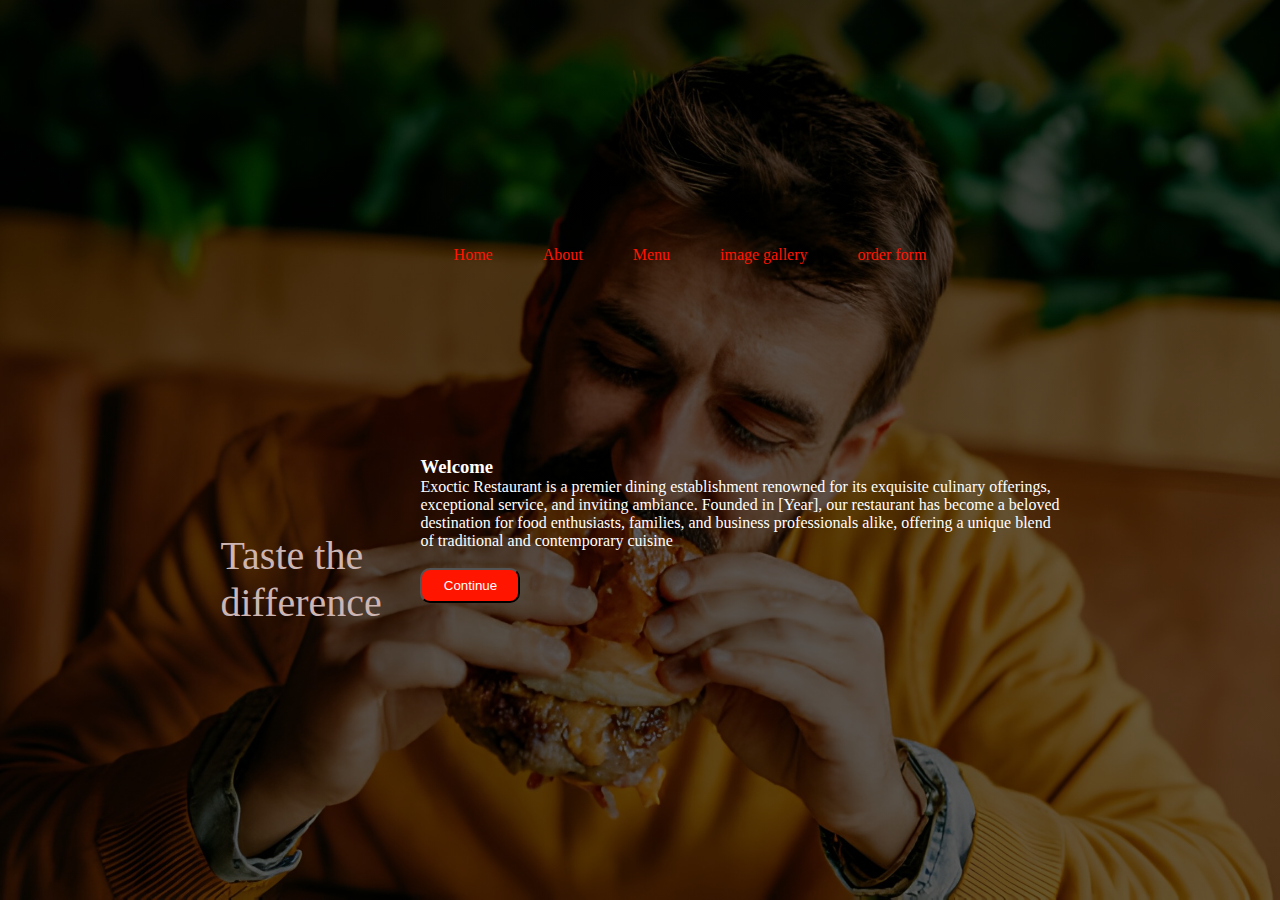
<file: index.html>
<!DOCTYPE html>
<html lang="en">
<head>
    <meta charset="UTF-8">
    <meta name="viewport" content="width=device-width, initial-scale=1.0">
    <title>Food <Menu></Menu></title>
    <link rel="stylesheet" href="style.css">

</head>
<body>
    
<section>
    <!-- <div class="logo">
        <img src="images/zzz.png" alt="">
    </div> -->
    <div class="navbar">
    <nav class="navigation">
    
         <a href="home.html">Home</a>
         <a href="about.html">About</a>
         <a href="food_table.html">Menu</a>
        <a href="image_gallery.html">image gallery</a>
         <a href="order form.html">order form</a>
        
    </nav>
</div>
<div class="content-details">
    <div class="box">Taste the difference</div>

    <div class="para">

            <h3>Welcome</h3>
        <p> Exoctic Restaurant is a premier dining establishment renowned for its exquisite culinary offerings,<br>
            exceptional service, and inviting ambiance. Founded in [Year], our restaurant has become a beloved <br>
            destination for food enthusiasts, families, and business professionals alike, offering a unique blend <br>
            of traditional and contemporary cuisine</p> <br>

            <button>Continue</button>
    </div>
</div>
    


    
        
</section>
        

   
    
</body>
</html>
</file>
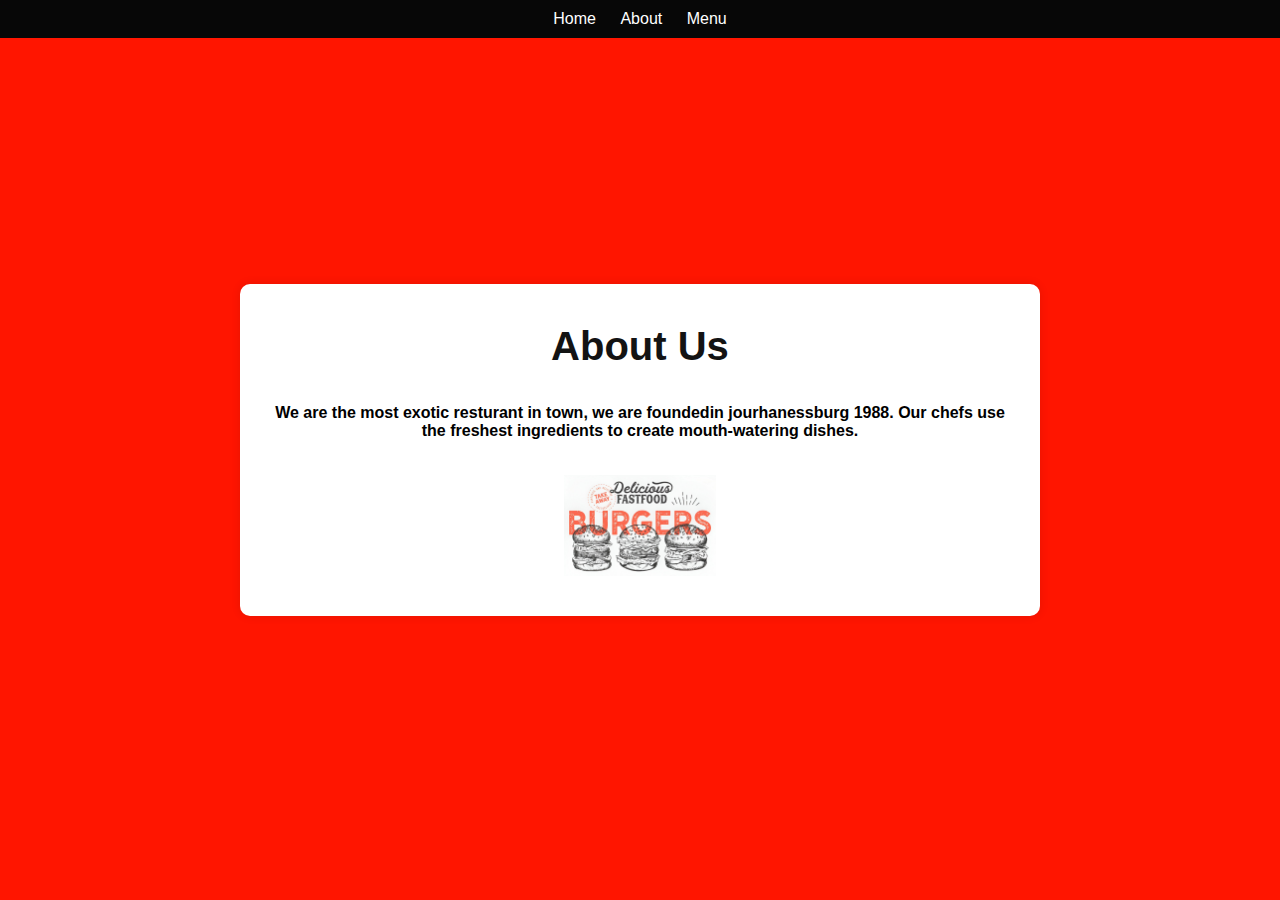
<file: about.html>
<!DOCTYPE html>
<html lang="en">
  <head>
    <meta charset="UTF-8" />
    <meta
      name="viewport"
      content="width=device-width, initial-scale=1.0"
    />
    <title>About - Food Menu</title>
    <link rel="stylesheet" href="about.css" />
  </head>
  <body>
    <nav>
      <ul>
        <li><a href='index.html'>Home</a></li>
        <li><a href='about.html'>About</a></li>
        <li><a href='food_table.html'>Menu</a></li>    
      </ul>
    </nav>
    <div class="container">
      <h1>About Us</h1>
      <p>
        We are the most exotic resturant in town, we are foundedin jourhanessburg 1988.
        Our chefs use the freshest ingredients to create
        mouth-watering dishes.
      </p>
      <img src="images/flyer.jpg" />
    </div>
  </body>
</html>
</file>
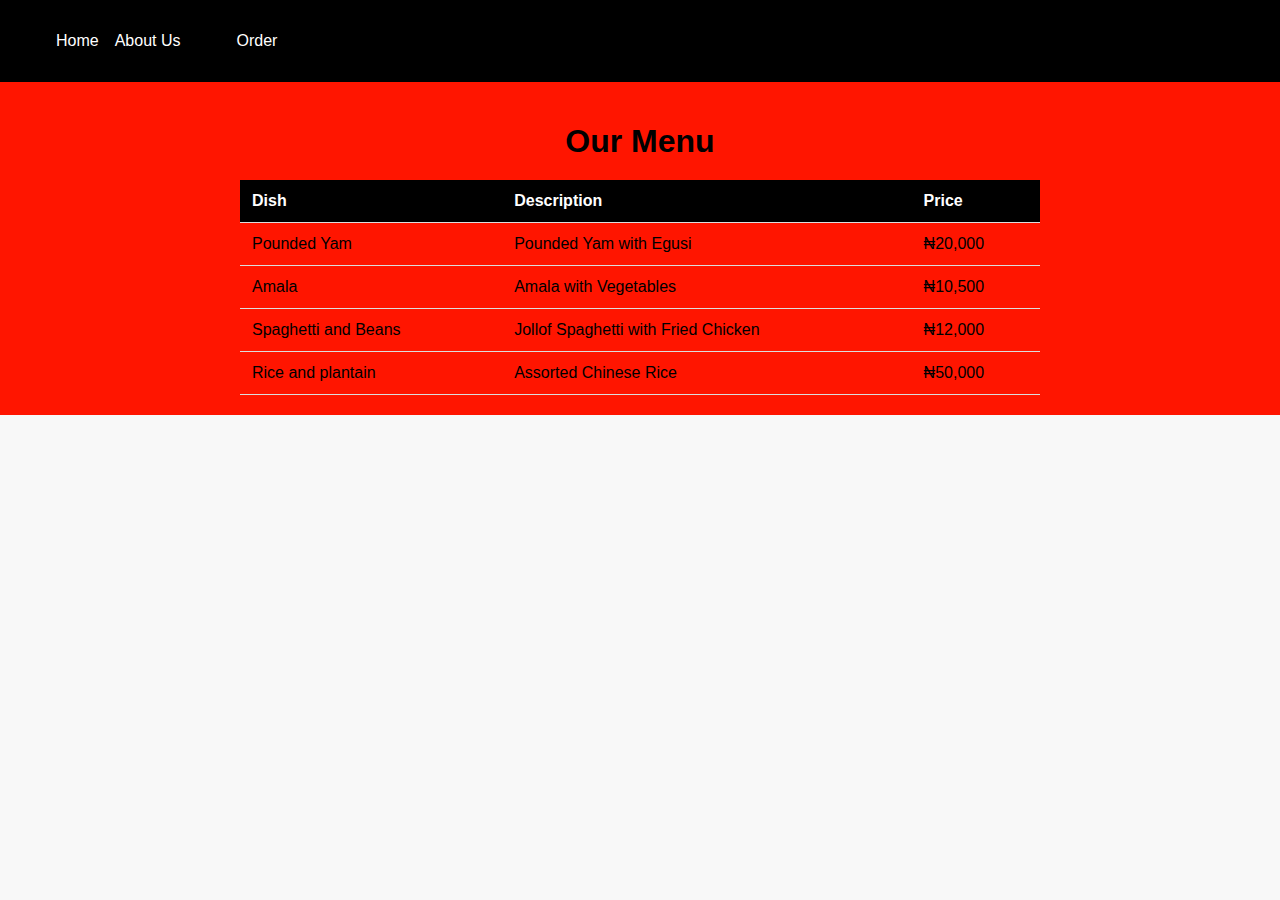
<file: food_table.html>
<!DOCTYPE html>
<html lang="en">

<head>
    <meta charset="UTF-8">
    <meta name="viewport" content="width=device-width, initial-scale=1.0">
    <title>Food Menu</title>
    <link rel="stylesheet" href="menu.css">
</head>

<body>

    <nav>
        
        <ul>
            <li><a href='index.html'>Home</a></li>
            <li><a href='about.html'>About Us</a></li>
            <li><a href='food_table.html'><Menu></Menu></a></li>
            <li><a href='pagesorder-form'>Order</a></li>
            
        </ul>
    </nav>

    <main class="food-table">
        <h1>Our Menu</h1>
        <table>
            <thead>
                <tr>
                    <th>Dish</th>
                    <th>Description</th>
                    <th>Price</th>
                </tr>
            </thead>
            <tbody>
                <tr>
                    <td>Pounded Yam</td>
                    <td>Pounded Yam with Egusi</td>
                    <td>₦20,000</td>
                </tr>
                <tr>
                    <td>Amala</td>
                    <td>Amala with Vegetables</td>
                    <td>₦10,500</td>
                </tr>
                <tr>
                    <td>Spaghetti and Beans</td>
                    <td>Jollof Spaghetti with Fried Chicken</td>
                    <td>₦12,000</td>
                </tr>
                <tr>
                    <td>Rice and plantain</td>
                    <td>Assorted Chinese Rice</td>
                    <td>₦50,000</td>
                </tr>
            </tbody>
        </table>
    </main>
</body>

</html>
</file>
<file: style.css>
*{
    margin: 0;
    padding: 0;
    box-sizing: border-box;
}

.navigation{
    display: flex;
    justify-content: center;
    align-items: center;
    margin-bottom: 90px; 
    margin-left: 100px;
    
}


.navigation a{
    display: flex;
    justify-content: center;
    align-items: center;
    margin: 25px;
    text-decoration: none;
    list-style-type: none;
    color: #ff1500;
    font-style: bold;
    
}
.box{

margin-top: 100px;
width: 200px;
height: 200px;
color: #cdb5b3;
display: flex;
align-items: center;
justify-content: center;
font-size: 40px;
transition: background-color 0.5s ease, transform 0.5s ease;

}
.box:hover {
    color: #ff1500;
    transform: scale(2.1);
}
.navbar{
    
}
.content-details{
    display: flex;
    justify-content: center;
    align-items: center;
}
body{
display: flex;
justify-content: center; 
align-items: center;
 background-image: linear-gradient(rgba(0, 0, 0, 0.6), rgba(0, 0, 0, 0.6)),
  url(images/burger.jpg);
  background-position: center;
  background-repeat: no-repeat;
  background-size: cover;
  height: 100vh;
  font-family: serif;
  
}

.para {

    color: white;
    font-size: 16px;
}

.para button{

    width: 100px;
    height: 35px;
    border-radius: 10px;
    color: white;
    background: #ff1500;
    cursor: pointer;

}

/* .logo img{
    width: 120px;
    height: 120px;
    
}
.logo {
    margin-right: 230px; */
</file>
<file: about.css>
* {
    margin: 0;
    padding: 0;
    box-sizing: border-box;
    text-align: center;
  }
  
  body {
    font-family: Arial, sans-serif;
    margin: 0;
    padding: 0;
    background-color: #ff1500;
    display: flex;
    flex-direction: column;
    align-items: center;
    justify-content: center;
    height: 100vh;
  }
  
  nav {
    display: flex;
    align-items: center;
    justify-content: center;
    width: 100%;
    background-color: #070707;
    position: fixed;
    top: 0;
  }
  
  nav ul {
    list-style-type: none;
    padding: 0;
    margin: 0;
  }
  
  nav ul li {
    display: inline;
  }
  
  nav ul li a {
    color: white;
    padding: 10px;
    text-decoration: none;
    display: inline-block;
  }
  
  nav ul li a:hover {
    background-color: #010101;
  }
  
  h1 {
    color: rgb(19, 19, 19);
    font-size: 40px;
    margin: 20px;
    font-family: "Gill Sans", "Gill Sans MT", Calibri, "Trebuchet MS", sans-serif;
  }
  
  p {
    font-weight: bolder;
    font-family: Verdana, Geneva, Tahoma, sans-serif;
    margin: 15px;
  }
  
  .container {
    display: flex;
    flex-direction: column;
    align-items: center;
    justify-content: center;
    max-width: 800px;
    margin: 80px auto; /* Adjusted to account for the fixed nav height */
    padding: 20px;
    background-color: #fff;
    border-radius: 10px;
    box-shadow: 0 0 10px rgba(0, 0, 0, 0.1);
  }
  
  img {
    display: block;
    margin: 20px auto;
    max-width: 20%;
  }
  
  .form-group label {
    display: block;
    margin-bottom: 5px;
    font-weight: bold;
  }
  
  .form-group input[type="text"],
  .form-group input[type="email"],
  .form-group input[type="number"],
  .form-group input[type="tel"] {
    width: 100%;
    padding: 8px;
    border: none;
    border-bottom: 1px solid #ccc;
    border-radius: 4px;
    margin-bottom: 20px;
  }
  
  .form-group input[type="submit"] {
    background-color: #64b1e8;
    padding: 10px;
    border: none;
    border-radius: 5px;
  }
</file>
<file: menu.css>
body {
    font-family: 'Segoe UI', Tahoma, Geneva, Verdana, sans-serif;
    margin: 0;
    padding: 0;
    background-color: #f8f8f8;
    text-align: center;
}

nav {
    background-color: #000000;
    padding: 1em;
    display: flex;
    justify-content: space-between;
}

li {
    list-style-type: none;
}

ul {
    display: flex;
    justify-content: space-between;
}

li a:hover {
    transition: 4ms;
}

li a:active {
    text-decoration: underline;
}

nav a {
    color: white;
    text-decoration: none;
    margin-right: 1em;
    text-transform: none;
}

main {
    padding: 20px;
}

h2 {
    color: #f8f8f8;
}

.landing {
    padding: 5em;
    background-image: linear-gradient(rgba(0, 0, 0, 0.5), rgba(0, 0, 0, 0.5)), url(./images/cropped-food-wallpaper-5.jpg);
}



.site-title {
    color: #f8f8f8;
    text-transform: uppercase;
    font-weight: 700;
    line-height: 1.5;
    font-size: 4em;
}

.site-description {
    color: #f8f8f8;
    margin: 0 auto 3em;
    padding: 0;
}

#bite-link {
    color: #C31241;
    text-decoration: none;
    font-weight: 700;
}

.gallery,
.videos,
.about,
.order-form,
.food-table {
    background-color: #ff1500;
}

article {
    max-width: 800px;
    margin: 0 auto;
    margin-bottom: 5em;
}


.food-table h1 {
    font-size: 2em;
    margin-bottom: 20px;
}

.food-table table {
    width: 100%;
    max-width: 800px;
    border-collapse: collapse;
    margin: 0 auto;
}

.food-table th,
.food-table td {
    padding: 12px;
    text-align: left;
    border-bottom: 1px solid #ddd;
}

.food-table th {
    background-color: #000000;
    color: white;
}

.food-table tbody tr:hover {
    background-color: #ddd;
}

form {
    margin-top: 20px;
}

label {
    display: block;
    margin-top: 10px;
}

.order-form label {
    margin-top: 10px;
    font-weight: bold;
}

.order-form input[type="text"],
.order-form input[type="email"],
.order-form select,
.order-form input[type="number"] {
    width: 100%;
    max-width: 300px;
    padding: 10px;
    margin-top: 5px;
    border: 1px solid #ff1500;
    border-radius: 9px;
}

.order-form input[type="submit"] {
    margin-top: 20px;
    padding: 10px 20px;
    background-color: #333;
    color: white;
    border: none;
    cursor: pointer;
    border-radius: 4px;
}

.order-form input[type="submit"]:hover {
    background-color: #111;
}

.gallery img {
    width: 200px;
    height: auto;
    margin: 10px;
}

.video-container {
    display: flex;
    flex-wrap: wrap;
}

.video-container iframe {
    margin: 10px;
}
</file>
